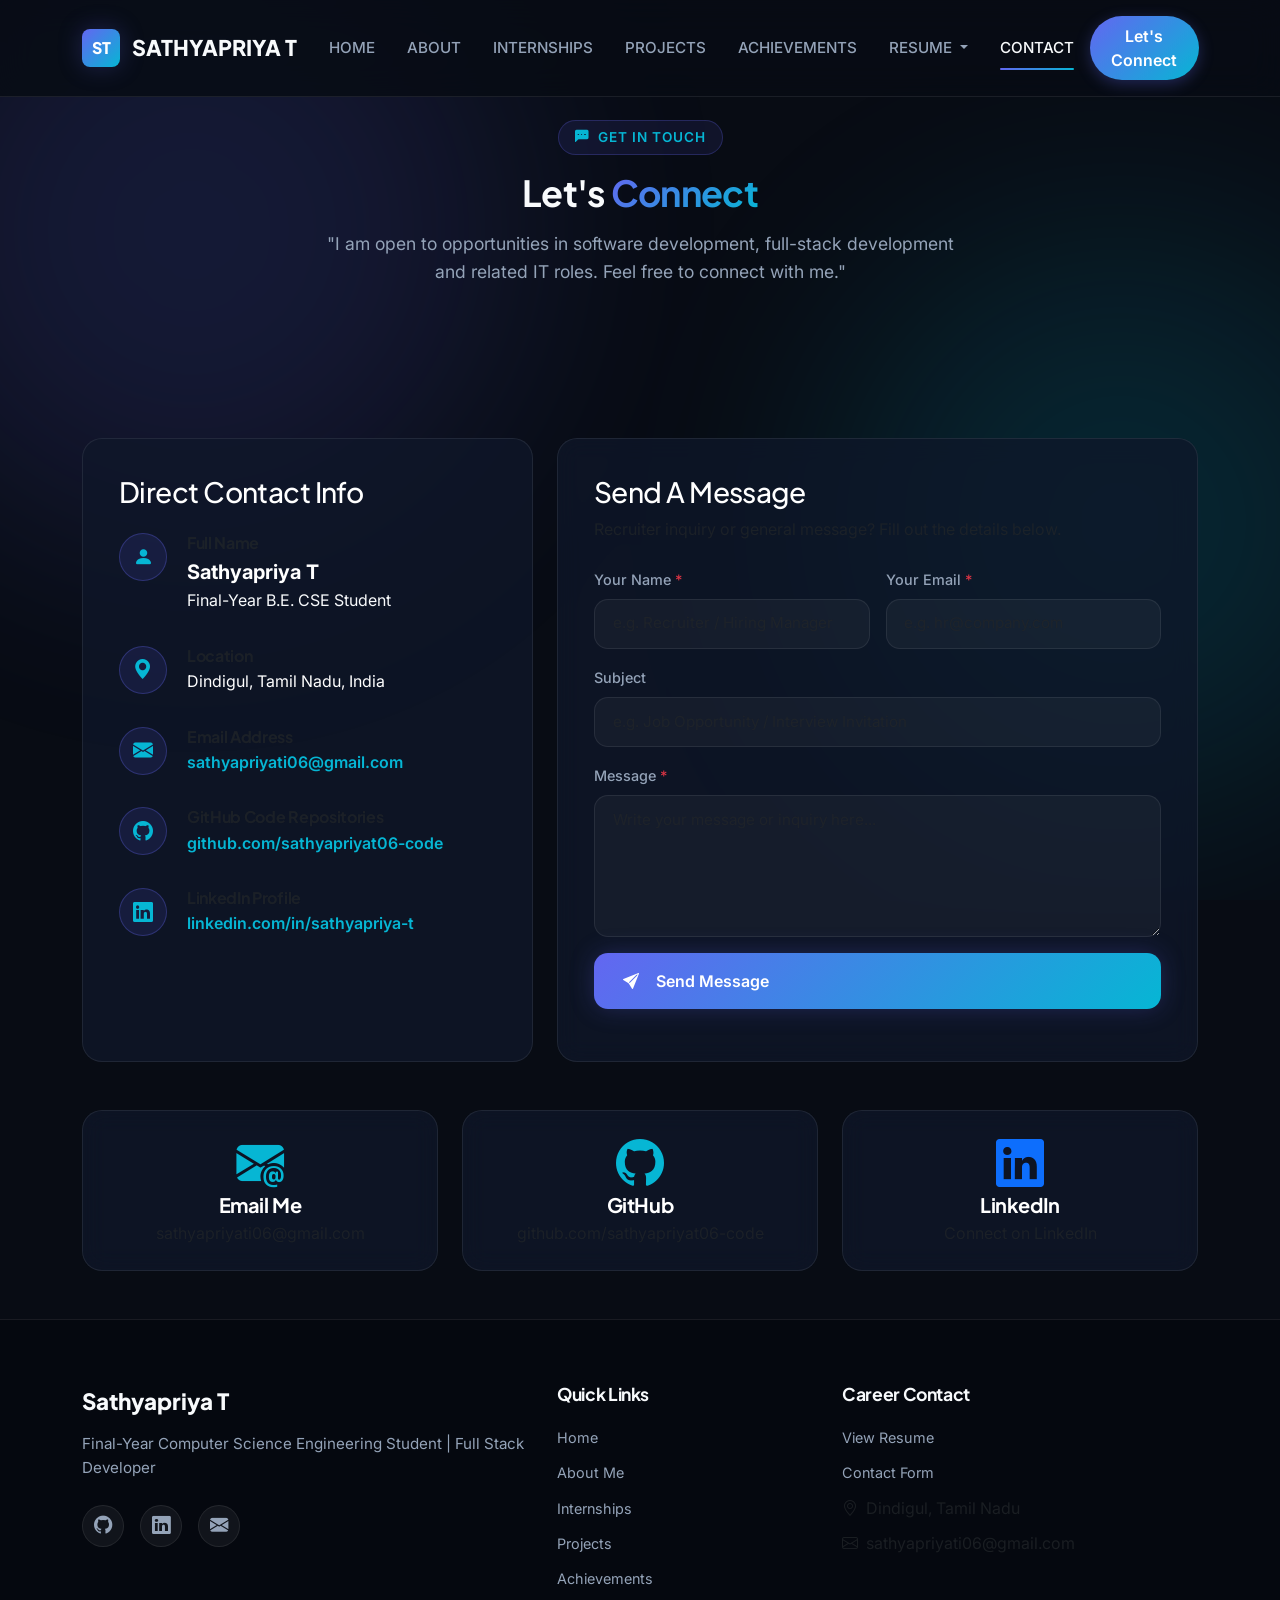
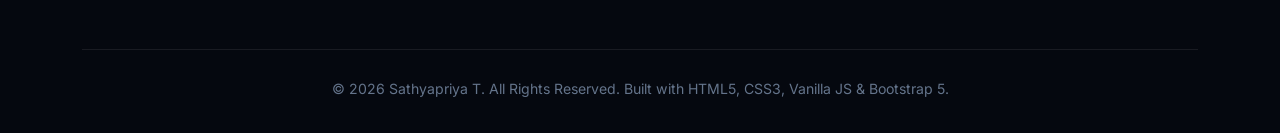
<file: contact.html>
<!DOCTYPE html>
<html lang="en">
<head>
  <meta charset="UTF-8">
  <meta name="viewport" content="width=device-width, initial-scale=1.0">
  <meta name="description" content="Contact Sathyapriya T - Full Stack Developer & Computer Science Student. Open for IT Job Applications, Full Stack Roles, & Internships.">
  <meta name="author" content="Sathyapriya T">
  <title>Contact Me | Sathyapriya T Portfolio</title>

  <link rel="preconnect" href="https://fonts.googleapis.com">
  <link rel="preconnect" href="https://fonts.gstatic.com" crossorigin>
  <link href="https://fonts.googleapis.com/css2?family=Inter:wght@300;400;500;600;700&family=Plus+Jakarta+Sans:wght@600;700;800&display=swap" rel="stylesheet">

  <link href="https://cdn.jsdelivr.net/npm/bootstrap@5.3.2/dist/css/bootstrap.min.css" rel="stylesheet">
  <link href="https://cdn.jsdelivr.net/npm/bootstrap-icons@1.11.1/font/bootstrap-icons.css" rel="stylesheet">
  <link rel="stylesheet" href="css/style.css">
</head>
<body>

  <!-- Ambient Glow Background -->
  <div class="bg-glow-wrapper">
    <div class="glow-orb glow-orb-1"></div>
    <div class="glow-orb glow-orb-2"></div>
  </div>

  <!-- ==========================================
       NAVIGATION BAR
       ========================================== -->
  <nav class="navbar navbar-expand-lg fixed-top navbar-custom" id="mainNavbar">
    <div class="container">
      <a class="navbar-brand" href="index.html">
        <span class="brand-badge">ST</span>
        <span>SATHYAPRIYA T</span>
      </a>

      <button class="navbar-toggler" type="button" data-bs-toggle="collapse" data-bs-target="#navbarContent" aria-controls="navbarContent" aria-expanded="false" aria-label="Toggle navigation">
        <span class="navbar-toggler-icon"></span>
      </button>

      <div class="collapse navbar-collapse" id="navbarContent">
        <ul class="navbar-nav mx-auto mb-2 mb-lg-0">
          <li class="nav-item"><a class="nav-link" href="index.html">HOME</a></li>
          <li class="nav-item"><a class="nav-link" href="about.html">ABOUT</a></li>
          <li class="nav-item"><a class="nav-link" href="internships.html">INTERNSHIPS</a></li>
          <li class="nav-item"><a class="nav-link" href="projects.html">PROJECTS</a></li>
          <li class="nav-item"><a class="nav-link" href="achievements.html">ACHIEVEMENTS</a></li>
          
          <li class="nav-item dropdown">
            <a class="nav-link dropdown-toggle" href="#" id="resumeDropdown" role="button" data-bs-toggle="dropdown" aria-expanded="false">
              RESUME
            </a>
            <ul class="dropdown-menu dropdown-menu-dark" aria-labelledby="resumeDropdown">
              <li><a class="dropdown-item" href="resume.html"><i class="bi bi-file-earmark-person me-2"></i>View Resume</a></li>
              <li><a class="dropdown-item" href="assets/resume/Sathyapriya_Resume.pdf" download><i class="bi bi-download me-2"></i>Download Resume</a></li>
            </ul>
          </li>

          <li class="nav-item"><a class="nav-link active" href="contact.html">CONTACT</a></li>
        </ul>

        <div class="d-flex align-items-center gap-2">
          <a href="contact.html" class="btn btn-connect">Let's Connect</a>
        </div>
      </div>
    </div>
  </nav>

  <!-- ==========================================
       PAGE HEADER
       ========================================== -->
  <section class="pt-5 mt-5 pb-4 text-center">
    <div class="container pt-4">
      <span class="section-tag"><i class="bi bi-chat-left-dots-fill"></i> Get In Touch</span>
      <h1 class="section-title">Let's <span>Connect</span></h1>
      <p class="section-subtitle mx-auto">
        "I am open to opportunities in software development, full-stack development and related IT roles. Feel free to connect with me."
      </p>
    </div>
  </section>

  <!-- ==========================================
       CONTACT CARDS & FORM
       ========================================== -->
  <section class="pb-5">
    <div class="container">
      <div class="row gy-4">
        
        <!-- Left Column: Contact Details Card -->
        <div class="col-lg-5 reveal">
          <div class="contact-info-card">
            <h3 class="h3 text-white mb-4">Direct Contact Info</h3>

            <div class="contact-item">
              <div class="contact-icon">
                <i class="bi bi-person-fill"></i>
              </div>
              <div>
                <h5 class="fs-6 text-muted uppercase tracking-wider mb-1">Full Name</h5>
                <p class="fs-5 text-white fw-bold mb-0">Sathyapriya T</p>
                <span class="text-cyan fs-7">Final-Year B.E. CSE Student</span>
              </div>
            </div>

            <div class="contact-item">
              <div class="contact-icon">
                <i class="bi bi-geo-alt-fill"></i>
              </div>
              <div>
                <h5 class="fs-6 text-muted uppercase tracking-wider mb-1">Location</h5>
                <p class="fs-6 text-white mb-0">Dindigul, Tamil Nadu, India</p>
              </div>
            </div>

            <div class="contact-item">
              <div class="contact-icon">
                <i class="bi bi-envelope-fill"></i>
              </div>
              <div>
                <h5 class="fs-6 text-muted uppercase tracking-wider mb-1">Email Address</h5>
                <a href="mailto:sathyapriyati06@gmail.com" class="fs-6 text-cyan fw-semibold mb-0">
                  sathyapriyati06@gmail.com
                </a>
              </div>
            </div>

            <div class="contact-item">
              <div class="contact-icon">
                <i class="bi bi-github"></i>
              </div>
              <div>
                <h5 class="fs-6 text-muted uppercase tracking-wider mb-1">GitHub Code Repositories</h5>
                <a href="https://github.com/sathyapriyat06-code" target="_blank" class="fs-6 text-cyan fw-semibold mb-0">
                  github.com/sathyapriyat06-code
                </a>
              </div>
            </div>

            <div class="contact-item">
              <div class="contact-icon">
                <i class="bi bi-linkedin"></i>
              </div>
              <div>
                <h5 class="fs-6 text-muted uppercase tracking-wider mb-1">LinkedIn Profile</h5>
                <a href="https://linkedin.com/in/sathyapriya-t-placeholder" target="_blank" class="fs-6 text-cyan fw-semibold mb-0">
                  linkedin.com/in/sathyapriya-t
                </a>
              </div>
            </div>

          </div>
        </div>

        <!-- Right Column: Interactive Form Card -->
        <div class="col-lg-7 reveal">
          <div class="contact-form-card">
            <h3 class="h3 text-white mb-2">Send A Message</h3>
            <p class="text-muted fs-6 mb-4">Recruiter inquiry or general message? Fill out the details below.</p>

            <form id="portfolioContactForm" novalidate>
              <div class="row g-3">
                
                <div class="col-md-6">
                  <label for="contactName" class="form-label-custom">Your Name <span class="text-danger">*</span></label>
                  <input type="text" class="form-control form-control-custom" id="contactName" placeholder="e.g. Recruiter / Hiring Manager" required>
                </div>

                <div class="col-md-6">
                  <label for="contactEmail" class="form-label-custom">Your Email <span class="text-danger">*</span></label>
                  <input type="email" class="form-control form-control-custom" id="contactEmail" placeholder="e.g. hr@company.com" required>
                </div>

                <div class="col-12">
                  <label for="contactSubject" class="form-label-custom">Subject</label>
                  <input type="text" class="form-control form-control-custom" id="contactSubject" placeholder="e.g. Job Opportunity / Interview Invitation">
                </div>

                <div class="col-12">
                  <label for="contactMessage" class="form-label-custom">Message <span class="text-danger">*</span></label>
                  <textarea class="form-control form-control-custom" id="contactMessage" rows="5" placeholder="Write your message or inquiry here..." required></textarea>
                </div>

                <div class="col-12">
                  <button type="submit" class="btn btn-primary-custom w-100 py-3">
                    <i class="bi bi-send-fill me-2"></i> Send Message
                  </button>
                </div>

                <div class="col-12">
                  <div id="contactFeedback" class="d-none"></div>
                </div>

              </div>
            </form>

          </div>
        </div>

      </div>

      <!-- Quick Social Cards Row -->
      <div class="row g-4 mt-4">
        
        <div class="col-md-4 reveal">
          <a href="mailto:sathyapriyati06@gmail.com" class="text-decoration-none">
            <div class="glass-card text-center p-4">
              <i class="bi bi-envelope-at-fill display-5 text-indigo mb-2"></i>
              <h5 class="text-white fw-bold mb-1">Email Me</h5>
              <p class="text-muted fs-7 mb-0">sathyapriyati06@gmail.com</p>
            </div>
          </a>
        </div>

        <div class="col-md-4 reveal">
          <a href="https://github.com/sathyapriyat06-code" target="_blank" class="text-decoration-none">
            <div class="glass-card text-center p-4">
              <i class="bi bi-github display-5 text-cyan mb-2"></i>
              <h5 class="text-white fw-bold mb-1">GitHub</h5>
              <p class="text-muted fs-7 mb-0">github.com/sathyapriyat06-code</p>
            </div>
          </a>
        </div>

        <div class="col-md-4 reveal">
          <a href="https://linkedin.com/in/sathyapriya-t-placeholder" target="_blank" class="text-decoration-none">
            <div class="glass-card text-center p-4">
              <i class="bi bi-linkedin display-5 text-primary mb-2"></i>
              <h5 class="text-white fw-bold mb-1">LinkedIn</h5>
              <p class="text-muted fs-7 mb-0">Connect on LinkedIn</p>
            </div>
          </a>
        </div>

      </div>

    </div>
  </section>

  <!-- ==========================================
       FOOTER
       ========================================== -->
  <footer class="footer-custom">
    <div class="container">
      <div class="row gy-4">
        
        <div class="col-lg-5">
          <div class="footer-brand">Sathyapriya T</div>
          <p class="footer-subtitle">
            Final-Year Computer Science Engineering Student | Full Stack Developer
          </p>
          <div class="d-flex gap-3">
            <a href="https://github.com/sathyapriyat06-code" target="_blank" class="hero-social-link" title="GitHub">
              <i class="bi bi-github"></i>
            </a>
            <a href="https://linkedin.com/in/sathyapriya-t-placeholder" target="_blank" class="hero-social-link" title="LinkedIn">
              <i class="bi bi-linkedin"></i>
            </a>
            <a href="mailto:sathyapriyati06@gmail.com" class="hero-social-link" title="Email">
              <i class="bi bi-envelope-fill"></i>
            </a>
          </div>
        </div>

        <div class="col-lg-3 col-6">
          <h5 class="footer-links-heading">Quick Links</h5>
          <ul class="footer-links">
            <li><a href="index.html">Home</a></li>
            <li><a href="about.html">About Me</a></li>
            <li><a href="internships.html">Internships</a></li>
            <li><a href="projects.html">Projects</a></li>
            <li><a href="achievements.html">Achievements</a></li>
          </ul>
        </div>

        <div class="col-lg-4 col-6">
          <h5 class="footer-links-heading">Career Contact</h5>
          <ul class="footer-links">
            <li><a href="resume.html">View Resume</a></li>
            <li><a href="contact.html">Contact Form</a></li>
            <li><span class="text-muted fs-7"><i class="bi bi-geo-alt text-cyan me-1"></i> Dindigul, Tamil Nadu</span></li>
            <li><span class="text-muted fs-7"><i class="bi bi-envelope text-cyan me-1"></i> sathyapriyati06@gmail.com</span></li>
          </ul>
        </div>

      </div>

      <div class="copyright-border text-center">
        <p class="mb-0">© 2026 Sathyapriya T. All Rights Reserved. Built with HTML5, CSS3, Vanilla JS & Bootstrap 5.</p>
      </div>
    </div>
  </footer>

  <button id="btnBackToTop" class="btn-back-to-top" aria-label="Back to top">
    <i class="bi bi-arrow-up-short fs-3"></i>
  </button>

  <script src="https://cdn.jsdelivr.net/npm/bootstrap@5.3.2/dist/js/bootstrap.bundle.min.js"></script>
  <script src="js/script.js"></script>
</body>
</html>
</file>
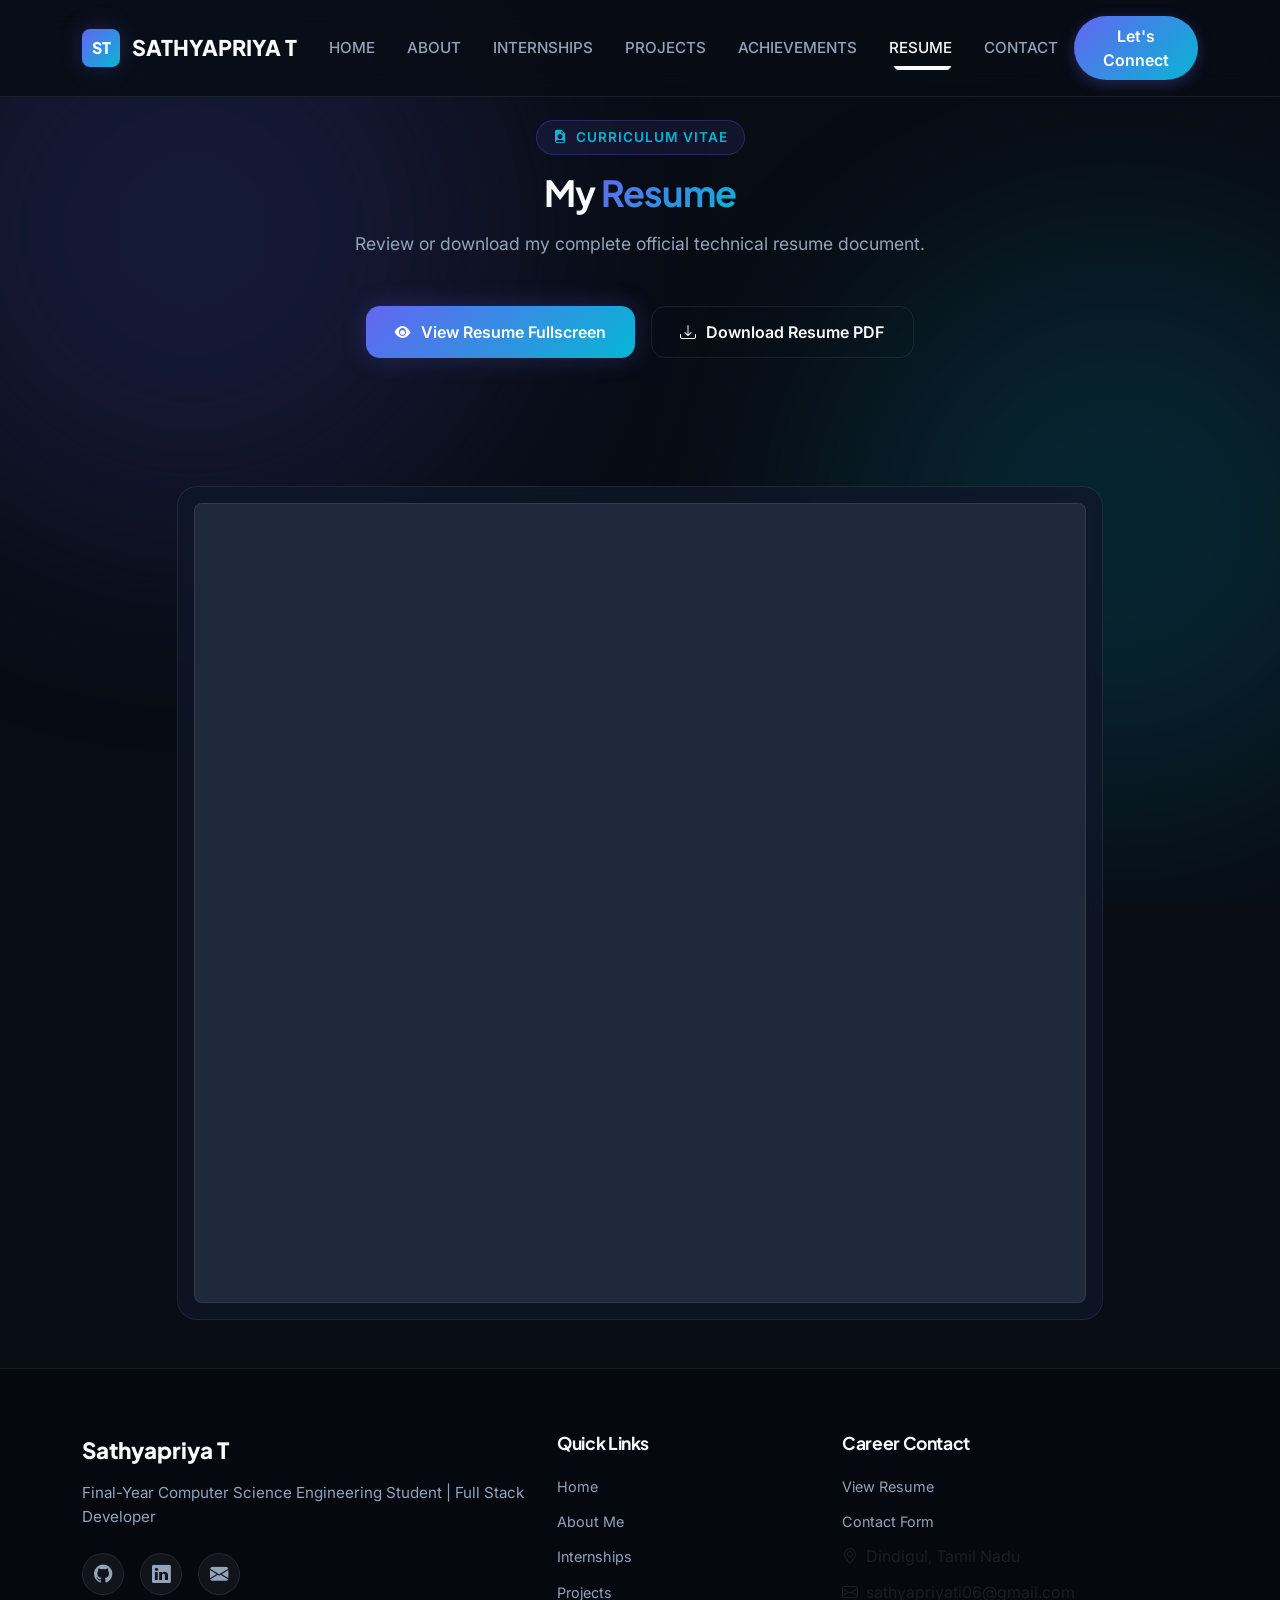
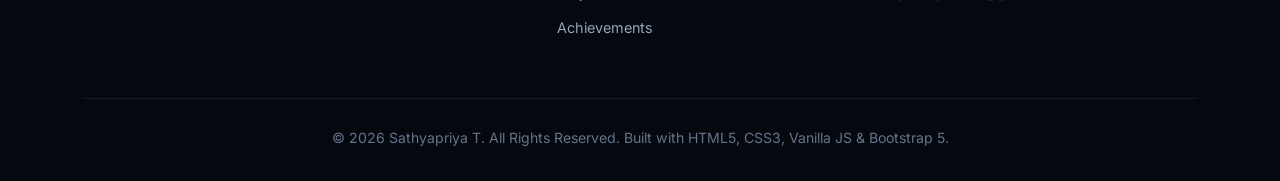
<file: resume.html>
<!DOCTYPE html>
<html lang="en">
<head>
  <meta charset="UTF-8">
  <meta name="viewport" content="width=device-width, initial-scale=1.0">
  <meta name="description" content="Resume of Sathyapriya T - Final-Year B.E. Computer Science and Engineering Student & Full Stack Developer. View or download resume PDF.">
  <meta name="author" content="Sathyapriya T">
  <title>Resume | Sathyapriya T Portfolio</title>

  <link rel="preconnect" href="https://fonts.googleapis.com">
  <link rel="preconnect" href="https://fonts.gstatic.com" crossorigin>
  <link href="https://fonts.googleapis.com/css2?family=Inter:wght@300;400;500;600;700&family=Plus+Jakarta+Sans:wght@600;700;800&display=swap" rel="stylesheet">

  <link href="https://cdn.jsdelivr.net/npm/bootstrap@5.3.2/dist/css/bootstrap.min.css" rel="stylesheet">
  <link href="https://cdn.jsdelivr.net/npm/bootstrap-icons@1.11.1/font/bootstrap-icons.css" rel="stylesheet">
  <link rel="stylesheet" href="css/style.css">
</head>
<body>

  <!-- Ambient Glow Background -->
  <div class="bg-glow-wrapper">
    <div class="glow-orb glow-orb-1"></div>
    <div class="glow-orb glow-orb-2"></div>
  </div>

  <!-- ==========================================
       NAVIGATION BAR
       ========================================== -->
  <nav class="navbar navbar-expand-lg fixed-top navbar-custom" id="mainNavbar">
    <div class="container">
      <a class="navbar-brand" href="index.html">
        <span class="brand-badge">ST</span>
        <span>SATHYAPRIYA T</span>
      </a>

      <button class="navbar-toggler" type="button" data-bs-toggle="collapse" data-bs-target="#navbarContent" aria-controls="navbarContent" aria-expanded="false" aria-label="Toggle navigation">
        <span class="navbar-toggler-icon"></span>
      </button>

      <div class="collapse navbar-collapse" id="navbarContent">
        <ul class="navbar-nav mx-auto mb-2 mb-lg-0">
          <li class="nav-item"><a class="nav-link" href="index.html">HOME</a></li>
          <li class="nav-item"><a class="nav-link" href="about.html">ABOUT</a></li>
          <li class="nav-item"><a class="nav-link" href="internships.html">INTERNSHIPS</a></li>
          <li class="nav-item"><a class="nav-link" href="projects.html">PROJECTS</a></li>
          <li class="nav-item"><a class="nav-link" href="achievements.html">ACHIEVEMENTS</a></li>
          
          <li class="nav-item dropdown">
            <a class="nav-link dropdown-toggle active" href="#" id="resumeDropdown" role="button" data-bs-toggle="dropdown" aria-expanded="false">
              RESUME
            </a>
            <ul class="dropdown-menu dropdown-menu-dark" aria-labelledby="resumeDropdown">
              <li><a class="dropdown-item active" href="resume.html"><i class="bi bi-file-earmark-person me-2"></i>View Resume</a></li>
              <li><a class="dropdown-item" href="assets/resume/Sathyapriya_Resume.pdf" download><i class="bi bi-download me-2"></i>Download Resume</a></li>
            </ul>
          </li>

          <li class="nav-item"><a class="nav-link" href="contact.html">CONTACT</a></li>
        </ul>

        <div class="d-flex align-items-center gap-2">
          <a href="contact.html" class="btn btn-connect">Let's Connect</a>
        </div>
      </div>
    </div>
  </nav>

  <!-- ==========================================
       PAGE HEADER
       ========================================== -->
  <section class="pt-5 mt-5 pb-4 text-center">
    <div class="container pt-4">
      <span class="section-tag"><i class="bi bi-file-earmark-person-fill"></i> Curriculum Vitae</span>
      <h1 class="section-title">My <span>Resume</span></h1>
      <p class="section-subtitle mx-auto">Review or download my complete official technical resume document.</p>
      
      <div class="d-flex justify-content-center gap-3 mb-4">
        <a href="assets/resume/Sathyapriya_Resume.pdf" target="_blank" class="btn btn-primary-custom">
          <i class="bi bi-eye-fill"></i> View Resume Fullscreen
        </a>
        <a href="assets/resume/Sathyapriya_Resume.pdf" download class="btn btn-outline-custom">
          <i class="bi bi-download"></i> Download Resume PDF
        </a>
      </div>
    </div>
  </section>

  <!-- ==========================================
       RESPONSIVE PDF VIEWER CONTAINER
       ========================================== -->
  <section class="pb-5">
    <div class="container">
      <div class="row justify-content-center">
        <div class="col-lg-10 reveal">
          <div class="glass-card p-3">
            
            <div class="viewer-iframe-container rounded-3 border border-secondary border-opacity-25" style="min-height: 800px;">
              <iframe src="assets/resume/Sathyapriya_Resume.pdf" title="Sathyapriya T Official Resume" class="w-100 h-100 border-0" style="min-height: 800px;">
                <div class="p-5 text-center text-white">
                  <i class="bi bi-file-pdf display-1 text-indigo mb-3"></i>
                  <h4 class="h4">PDF Preview Not Supported In Browser</h4>
                  <p class="text-muted">Your browser does not directly support embedded PDF preview.</p>
                  <a href="assets/resume/Sathyapriya_Resume.pdf" download class="btn btn-primary-custom">
                    <i class="bi bi-download"></i> Download Sathyapriya_Resume.pdf
                  </a>
                </div>
              </iframe>
            </div>

          </div>
        </div>
      </div>
    </div>
  </section>

  <!-- ==========================================
       FOOTER
       ========================================== -->
  <footer class="footer-custom">
    <div class="container">
      <div class="row gy-4">
        
        <div class="col-lg-5">
          <div class="footer-brand">Sathyapriya T</div>
          <p class="footer-subtitle">
            Final-Year Computer Science Engineering Student | Full Stack Developer
          </p>
          <div class="d-flex gap-3">
            <a href="https://github.com/sathyapriyat06-code" target="_blank" class="hero-social-link" title="GitHub">
              <i class="bi bi-github"></i>
            </a>
            <a href="https://linkedin.com/in/sathyapriya-t-placeholder" target="_blank" class="hero-social-link" title="LinkedIn">
              <i class="bi bi-linkedin"></i>
            </a>
            <a href="mailto:sathyapriyati06@gmail.com" class="hero-social-link" title="Email">
              <i class="bi bi-envelope-fill"></i>
            </a>
          </div>
        </div>

        <div class="col-lg-3 col-6">
          <h5 class="footer-links-heading">Quick Links</h5>
          <ul class="footer-links">
            <li><a href="index.html">Home</a></li>
            <li><a href="about.html">About Me</a></li>
            <li><a href="internships.html">Internships</a></li>
            <li><a href="projects.html">Projects</a></li>
            <li><a href="achievements.html">Achievements</a></li>
          </ul>
        </div>

        <div class="col-lg-4 col-6">
          <h5 class="footer-links-heading">Career Contact</h5>
          <ul class="footer-links">
            <li><a href="resume.html">View Resume</a></li>
            <li><a href="contact.html">Contact Form</a></li>
            <li><span class="text-muted fs-7"><i class="bi bi-geo-alt text-cyan me-1"></i> Dindigul, Tamil Nadu</span></li>
            <li><span class="text-muted fs-7"><i class="bi bi-envelope text-cyan me-1"></i> sathyapriyati06@gmail.com</span></li>
          </ul>
        </div>

      </div>

      <div class="copyright-border text-center">
        <p class="mb-0">© 2026 Sathyapriya T. All Rights Reserved. Built with HTML5, CSS3, Vanilla JS & Bootstrap 5.</p>
      </div>
    </div>
  </footer>

  <button id="btnBackToTop" class="btn-back-to-top" aria-label="Back to top">
    <i class="bi bi-arrow-up-short fs-3"></i>
  </button>

  <script src="https://cdn.jsdelivr.net/npm/bootstrap@5.3.2/dist/js/bootstrap.bundle.min.js"></script>
  <script src="js/script.js"></script>
</body>
</html>
</file>
<file: css/style.css>
/* ==========================================================================
   PORTFOLIO DESIGN SYSTEM & CUSTOM STYLES
   Developer: SATHYAPRIYA T
   Role: Full Stack Developer | Computer Science Engineer
   ========================================================================== */

/* --------------------------------------------------------------------------
   1. ROOT VARIABLES & THEME TOKENS
   -------------------------------------------------------------------------- */
:root {
  --bg-dark: #080c14;
  --bg-card: rgba(15, 23, 42, 0.75);
  --bg-card-hover: rgba(26, 38, 66, 0.85);
  --bg-glass: rgba(15, 23, 42, 0.65);
  --bg-nav: rgba(8, 12, 20, 0.85);

  --accent-primary: #6366f1; /* Indigo */
  --accent-secondary: #06b6d4; /* Cyan */
  --accent-tertiary: #10b981; /* Emerald */
  --accent-amber: #f59e0b; /* Warning/Planned */
  
  --gradient-primary: linear-gradient(135deg, #6366f1 0%, #06b6d4 100%);
  --gradient-card: linear-gradient(135deg, rgba(99, 102, 241, 0.08) 0%, rgba(6, 182, 212, 0.03) 100%);
  --gradient-glow: radial-gradient(circle at 50% 0%, rgba(99, 102, 241, 0.15), transparent 70%);

  --text-main: #f8fafc;
  --text-muted: #94a3b8;
  --text-dim: #64748b;
  
  --border-light: rgba(255, 255, 255, 0.08);
  --border-glow: rgba(99, 102, 241, 0.3);

  --font-family: 'Inter', -apple-system, BlinkMacSystemFont, "Segoe UI", Roboto, sans-serif;
  --font-heading: 'Plus Jakarta Sans', sans-serif;

  --radius-sm: 8px;
  --radius-md: 14px;
  --radius-lg: 20px;
  --radius-pill: 50px;

  --shadow-sm: 0 4px 6px -1px rgba(0, 0, 0, 0.3);
  --shadow-md: 0 10px 25px -5px rgba(0, 0, 0, 0.4);
  --shadow-glow: 0 0 25px rgba(99, 102, 241, 0.25);
  
  --transition-fast: all 0.2s ease;
  --transition-normal: all 0.3s cubic-bezier(0.4, 0, 0.2, 1);
}

/* --------------------------------------------------------------------------
   2. GLOBAL RESETS & GENERAL LAYOUT
   -------------------------------------------------------------------------- */
* {
  box-sizing: border-box;
  margin: 0;
  padding: 0;
}

html {
  scroll-behavior: smooth;
  font-size: 16px;
}

body {
  background-color: var(--bg-dark);
  color: var(--text-main);
  font-family: var(--font-family);
  line-height: 1.6;
  overflow-x: hidden;
  position: relative;
}

/* Custom Scrollbar */
::-webkit-scrollbar {
  width: 10px;
}
::-webkit-scrollbar-track {
  background: var(--bg-dark);
}
::-webkit-scrollbar-thumb {
  background: #1e293b;
  border-radius: 5px;
  border: 2px solid var(--bg-dark);
}
::-webkit-scrollbar-thumb:hover {
  background: var(--accent-primary);
}

/* Base Headings */
h1, h2, h3, h4, h5, h6 {
  font-family: var(--font-heading);
  font-weight: 700;
  color: var(--text-main);
  letter-spacing: -0.02em;
}

a {
  color: var(--accent-secondary);
  text-decoration: none;
  transition: var(--transition-fast);
}
a:hover {
  color: var(--accent-primary);
}

/* Global Background Mesh Glow */
.bg-glow-wrapper {
  position: fixed;
  top: 0;
  left: 0;
  width: 100vw;
  height: 100vh;
  pointer-events: none;
  z-index: -1;
  overflow: hidden;
}
.glow-orb {
  position: absolute;
  border-radius: 50%;
  filter: blur(120px);
  opacity: 0.15;
}
.glow-orb-1 {
  top: -10%;
  left: -10%;
  width: 50vw;
  height: 50vw;
  background: var(--accent-primary);
}
.glow-orb-2 {
  bottom: 10%;
  right: -10%;
  width: 45vw;
  height: 45vw;
  background: var(--accent-secondary);
}

/* Section Common Layout */
section {
  padding: 5rem 0;
  position: relative;
}
.section-tag {
  display: inline-flex;
  align-items: center;
  gap: 0.5rem;
  padding: 0.35rem 1rem;
  border-radius: var(--radius-pill);
  background: rgba(99, 102, 241, 0.1);
  border: 1px solid rgba(99, 102, 241, 0.25);
  color: var(--accent-secondary);
  font-size: 0.85rem;
  font-weight: 600;
  text-transform: uppercase;
  letter-spacing: 1px;
  margin-bottom: 1rem;
}
.section-title {
  font-size: 2.25rem;
  margin-bottom: 1rem;
}
.section-title span {
  background: var(--gradient-primary);
  -webkit-background-clip: text;
  -webkit-text-fill-color: transparent;
}
.section-subtitle {
  color: var(--text-muted);
  font-size: 1.1rem;
  max-width: 650px;
  margin-bottom: 3rem;
}

/* --------------------------------------------------------------------------
   3. NAVIGATION BAR
   -------------------------------------------------------------------------- */
.navbar-custom {
  background: var(--bg-nav);
  backdrop-filter: blur(16px);
  -webkit-backdrop-filter: blur(16px);
  border-bottom: 1px solid var(--border-light);
  padding: 1rem 0;
  transition: var(--transition-normal);
  z-index: 1030;
}
.navbar-custom.scrolled {
  padding: 0.75rem 0;
  box-shadow: var(--shadow-md);
  border-bottom: 1px solid var(--border-glow);
}
.navbar-brand {
  font-family: var(--font-heading);
  font-weight: 800;
  font-size: 1.35rem;
  color: var(--text-main) !important;
  display: flex;
  align-items: center;
  gap: 0.75rem;
}
.brand-badge {
  width: 38px;
  height: 38px;
  border-radius: var(--radius-sm);
  background: var(--gradient-primary);
  color: #fff;
  display: flex;
  align-items: center;
  justify-content: center;
  font-size: 1rem;
  font-weight: 800;
  box-shadow: var(--shadow-glow);
}
.nav-link {
  color: var(--text-muted) !important;
  font-weight: 500;
  font-size: 0.95rem;
  padding: 0.5rem 1rem !important;
  transition: var(--transition-fast);
  position: relative;
}
.nav-link:hover, .nav-link.active {
  color: var(--text-main) !important;
}
.nav-link.active::after {
  content: '';
  position: absolute;
  bottom: -2px;
  left: 1rem;
  right: 1rem;
  height: 2px;
  background: var(--gradient-primary);
  border-radius: 2px;
}
.dropdown-menu-dark {
  background-color: #0f172a;
  border: 1px solid var(--border-glow);
  box-shadow: var(--shadow-md);
  border-radius: var(--radius-md);
  padding: 0.5rem;
  margin-top: 0.5rem;
}
.dropdown-item {
  color: var(--text-muted);
  border-radius: var(--radius-sm);
  padding: 0.6rem 1rem;
  font-weight: 500;
  font-size: 0.9rem;
  display: flex;
  align-items: center;
  gap: 0.5rem;
}
.dropdown-item:hover {
  background: rgba(99, 102, 241, 0.15);
  color: var(--text-main);
}
.btn-connect {
  background: var(--gradient-primary);
  color: #fff !important;
  font-weight: 600;
  border-radius: var(--radius-pill);
  padding: 0.5rem 1.35rem;
  border: none;
  box-shadow: 0 4px 15px rgba(99, 102, 241, 0.3);
  transition: var(--transition-normal);
}
.btn-connect:hover {
  transform: translateY(-2px);
  box-shadow: 0 6px 20px rgba(99, 102, 241, 0.45);
  color: #fff !important;
}

/* Navbar Toggler Icon Custom Styling */
.navbar-toggler {
  border: 1px solid var(--border-light);
  padding: 0.4rem 0.6rem;
}
.navbar-toggler:focus {
  box-shadow: 0 0 0 2px var(--accent-primary);
}
.navbar-toggler-icon {
  background-image: url("data:image/svg+xml,%3csvg xmlns='http://www.w3.org/2000/svg' viewBox='0 0 30 30'%3e%3cpath stroke='rgba%28248, 250, 252, 0.85%29' stroke-linecap='round' stroke-miterlimit='10' stroke-width='2' d='M4 7h22M4 15h22M4 23h22'/%3e%3c/svg%3e");
}

/* --------------------------------------------------------------------------
   4. HERO SECTION (HOME PAGE)
   -------------------------------------------------------------------------- */
.hero-section {
  min-height: calc(100vh - 80px);
  display: flex;
  align-items: center;
  padding: 4rem 0 6rem 0;
  position: relative;
}
.hero-badge {
  display: inline-flex;
  align-items: center;
  gap: 0.5rem;
  padding: 0.4rem 1.1rem;
  background: rgba(16, 185, 129, 0.1);
  border: 1px solid rgba(16, 185, 129, 0.3);
  border-radius: var(--radius-pill);
  color: var(--accent-tertiary);
  font-size: 0.85rem;
  font-weight: 600;
  margin-bottom: 1.5rem;
}
.hero-badge .status-dot {
  width: 8px;
  height: 8px;
  background-color: var(--accent-tertiary);
  border-radius: 50%;
  box-shadow: 0 0 8px var(--accent-tertiary);
  animation: pulse 2s infinite;
}
@keyframes pulse {
  0% { opacity: 1; transform: scale(1); }
  50% { opacity: 0.5; transform: scale(1.2); }
  100% { opacity: 1; transform: scale(1); }
}
.hero-name {
  font-size: 3.5rem;
  font-weight: 800;
  line-height: 1.15;
  margin-bottom: 0.5rem;
  letter-spacing: -0.03em;
}
.hero-headline {
  font-size: 1.65rem;
  font-weight: 600;
  background: var(--gradient-primary);
  -webkit-background-clip: text;
  -webkit-text-fill-color: transparent;
  margin-bottom: 1.25rem;
}
.hero-intro {
  color: var(--text-muted);
  font-size: 1.1rem;
  line-height: 1.7;
  margin-bottom: 2rem;
  max-width: 620px;
}
.skills-badge-group {
  display: flex;
  flex-wrap: wrap;
  gap: 0.5rem;
  margin-bottom: 2.25rem;
}
.skill-chip {
  background: rgba(255, 255, 255, 0.05);
  border: 1px solid var(--border-light);
  color: var(--text-main);
  padding: 0.35rem 0.85rem;
  border-radius: var(--radius-pill);
  font-size: 0.85rem;
  font-weight: 500;
  display: flex;
  align-items: center;
  gap: 0.4rem;
  transition: var(--transition-fast);
}
.skill-chip:hover {
  background: rgba(99, 102, 241, 0.15);
  border-color: var(--accent-primary);
  transform: translateY(-2px);
}

.hero-cta {
  display: flex;
  flex-wrap: wrap;
  align-items: center;
  gap: 1rem;
  margin-bottom: 2.5rem;
}
.btn-primary-custom {
  background: var(--gradient-primary);
  color: #fff;
  font-weight: 600;
  padding: 0.8rem 1.8rem;
  border-radius: var(--radius-md);
  border: none;
  box-shadow: var(--shadow-glow);
  transition: var(--transition-normal);
  display: inline-flex;
  align-items: center;
  gap: 0.6rem;
}
.btn-primary-custom:hover {
  transform: translateY(-3px);
  box-shadow: 0 10px 30px rgba(99, 102, 241, 0.4);
  color: #fff;
}
.btn-outline-custom {
  background: transparent;
  color: var(--text-main);
  font-weight: 600;
  padding: 0.8rem 1.8rem;
  border-radius: var(--radius-md);
  border: 1px solid var(--border-light);
  transition: var(--transition-normal);
  display: inline-flex;
  align-items: center;
  gap: 0.6rem;
}
.btn-outline-custom:hover {
  background: rgba(255, 255, 255, 0.05);
  border-color: var(--accent-secondary);
  color: var(--accent-secondary);
  transform: translateY(-3px);
}

.hero-socials {
  display: flex;
  align-items: center;
  gap: 1.25rem;
}
.hero-social-link {
  width: 42px;
  height: 42px;
  border-radius: 50%;
  background: rgba(255, 255, 255, 0.05);
  border: 1px solid var(--border-light);
  color: var(--text-muted);
  display: flex;
  align-items: center;
  justify-content: center;
  font-size: 1.15rem;
  transition: var(--transition-fast);
}
.hero-social-link:hover {
  background: var(--accent-primary);
  color: #fff;
  border-color: var(--accent-primary);
  transform: translateY(-3px);
  box-shadow: 0 4px 15px rgba(99, 102, 241, 0.4);
}

/* Hero Visual SVG Card */
.hero-visual-card {
  background: var(--bg-card);
  border: 1px solid var(--border-light);
  border-radius: var(--radius-lg);
  padding: 1.75rem;
  backdrop-filter: blur(12px);
  box-shadow: var(--shadow-md);
  position: relative;
}
.hero-visual-header {
  display: flex;
  align-items: center;
  justify-content: space-between;
  border-bottom: 1px solid var(--border-light);
  padding-bottom: 1rem;
  margin-bottom: 1.5rem;
}
.window-dots {
  display: flex;
  gap: 6px;
}
.dot {
  width: 11px;
  height: 11px;
  border-radius: 50%;
}
.dot-red { background: #ef4444; }
.dot-yellow { background: #f59e0b; }
.dot-green { background: #10b981; }

.scroll-indicator {
  position: absolute;
  bottom: 1.5rem;
  left: 50%;
  transform: translateX(-50%);
  display: flex;
  flex-direction: column;
  align-items: center;
  gap: 0.4rem;
  color: var(--text-dim);
  font-size: 0.85rem;
  font-weight: 500;
  text-transform: uppercase;
  letter-spacing: 1px;
  animation: bounce 2s infinite;
}
@keyframes bounce {
  0%, 20%, 50%, 80%, 100% { transform: translate(-50%, 0); }
  40% { transform: translate(-50%, -8px); }
  60% { transform: translate(-50%, -4px); }
}

/* --------------------------------------------------------------------------
   5. GENERAL CARD STYLES & GLASSMORPHISM
   -------------------------------------------------------------------------- */
.glass-card {
  background: var(--bg-card);
  border: 1px solid var(--border-light);
  border-radius: var(--radius-lg);
  padding: 2rem;
  backdrop-filter: blur(12px);
  transition: var(--transition-normal);
  height: 100%;
  position: relative;
  overflow: hidden;
}
.glass-card::before {
  content: '';
  position: absolute;
  top: 0;
  left: 0;
  width: 100%;
  height: 3px;
  background: var(--gradient-primary);
  opacity: 0;
  transition: var(--transition-normal);
}
.glass-card:hover {
  transform: translateY(-6px);
  border-color: var(--border-glow);
  box-shadow: var(--shadow-md);
  background: var(--bg-card-hover);
}
.glass-card:hover::before {
  opacity: 1;
}

/* --------------------------------------------------------------------------
   6. TIMELINE DESIGN (EDUCATION & INTERNSHIPS)
   -------------------------------------------------------------------------- */
.timeline-container {
  position: relative;
  padding-left: 2.5rem;
  margin-top: 1.5rem;
}
.timeline-container::before {
  content: '';
  position: absolute;
  left: 0.85rem;
  top: 0;
  bottom: 0;
  width: 2px;
  background: linear-gradient(to bottom, var(--accent-primary), var(--accent-secondary), transparent);
}
.timeline-item {
  position: relative;
  margin-bottom: 2.5rem;
}
.timeline-item:last-child {
  margin-bottom: 0;
}
.timeline-dot {
  position: absolute;
  left: -2.5rem;
  top: 0.25rem;
  width: 22px;
  height: 22px;
  border-radius: 50%;
  background: var(--bg-dark);
  border: 3px solid var(--accent-primary);
  box-shadow: 0 0 10px var(--accent-primary);
  transition: var(--transition-fast);
}
.timeline-item:hover .timeline-dot {
  background: var(--accent-primary);
  transform: scale(1.2);
}
.timeline-card {
  background: var(--bg-card);
  border: 1px solid var(--border-light);
  border-radius: var(--radius-md);
  padding: 1.75rem;
  transition: var(--transition-normal);
}
.timeline-card:hover {
  border-color: var(--border-glow);
  transform: translateX(4px);
  box-shadow: var(--shadow-md);
}
.timeline-date {
  display: inline-block;
  padding: 0.25rem 0.75rem;
  background: rgba(99, 102, 241, 0.12);
  border: 1px solid rgba(99, 102, 241, 0.25);
  border-radius: var(--radius-pill);
  color: var(--accent-secondary);
  font-size: 0.85rem;
  font-weight: 600;
  margin-bottom: 0.75rem;
}

/* --------------------------------------------------------------------------
   7. PROJECT CARDS & FILTER BUTTONS
   -------------------------------------------------------------------------- */
.filter-btn-group {
  display: flex;
  flex-wrap: wrap;
  gap: 0.75rem;
  margin-bottom: 3rem;
  justify-content: center;
}
.btn-filter {
  background: rgba(255, 255, 255, 0.05);
  border: 1px solid var(--border-light);
  color: var(--text-muted);
  padding: 0.5rem 1.25rem;
  border-radius: var(--radius-pill);
  font-size: 0.9rem;
  font-weight: 600;
  transition: var(--transition-fast);
}
.btn-filter:hover, .btn-filter.active {
  background: var(--gradient-primary);
  color: #fff;
  border-color: transparent;
  box-shadow: 0 4px 15px rgba(99, 102, 241, 0.35);
}

.project-card {
  background: var(--bg-card);
  border: 1px solid var(--border-light);
  border-radius: var(--radius-lg);
  overflow: hidden;
  height: 100%;
  display: flex;
  flex-direction: column;
  transition: var(--transition-normal);
}
.project-card:hover {
  transform: translateY(-8px);
  border-color: var(--border-glow);
  box-shadow: var(--shadow-md);
}
.project-img-wrapper {
  position: relative;
  height: 220px;
  overflow: hidden;
  background: #0f172a;
}
.project-img-wrapper img, .project-img-wrapper svg {
  width: 100%;
  height: 100%;
  object-fit: cover;
  transition: var(--transition-normal);
}
.project-card:hover .project-img-wrapper img {
  transform: scale(1.05);
}
.project-category-tag {
  position: absolute;
  top: 1rem;
  right: 1rem;
  background: rgba(8, 12, 20, 0.85);
  backdrop-filter: blur(8px);
  border: 1px solid var(--border-light);
  color: var(--accent-secondary);
  font-size: 0.75rem;
  font-weight: 700;
  padding: 0.3rem 0.8rem;
  border-radius: var(--radius-pill);
  text-transform: uppercase;
  letter-spacing: 0.5px;
}
.project-body {
  padding: 1.75rem;
  display: flex;
  flex-direction: column;
  flex-grow: 1;
}
.project-title {
  font-size: 1.35rem;
  margin-bottom: 0.75rem;
}
.project-desc {
  color: var(--text-muted);
  font-size: 0.95rem;
  line-height: 1.6;
  margin-bottom: 1.25rem;
  flex-grow: 1;
}
.project-tech {
  display: flex;
  flex-wrap: wrap;
  gap: 0.4rem;
  margin-bottom: 1.25rem;
}
.tech-tag {
  background: rgba(99, 102, 241, 0.1);
  color: #a5b4fc;
  font-size: 0.78rem;
  font-weight: 600;
  padding: 0.25rem 0.65rem;
  border-radius: 4px;
  border: 1px solid rgba(99, 102, 241, 0.2);
}
.feature-list {
  list-style: none;
  padding: 0;
  margin-bottom: 1.5rem;
}
.feature-list li {
  font-size: 0.88rem;
  color: var(--text-muted);
  margin-bottom: 0.4rem;
  display: flex;
  align-items: flex-start;
  gap: 0.5rem;
}
.feature-list li i {
  color: var(--accent-tertiary);
  margin-top: 0.2rem;
}

/* Status Badges */
.badge-status-progress {
  background: rgba(245, 158, 11, 0.15);
  color: #fbbf24;
  border: 1px solid rgba(245, 158, 11, 0.3);
  font-size: 0.75rem;
  padding: 0.2rem 0.6rem;
  border-radius: 4px;
  font-weight: 600;
}
.badge-status-completed {
  background: rgba(16, 185, 129, 0.15);
  color: #34d399;
  border: 1px solid rgba(16, 185, 129, 0.3);
  font-size: 0.75rem;
  padding: 0.2rem 0.6rem;
  border-radius: 4px;
  font-weight: 600;
}

/* --------------------------------------------------------------------------
   8. VIDEO PLAYER WRAPPER
   -------------------------------------------------------------------------- */
.video-card-wrapper {
  background: var(--bg-card);
  border: 1px solid var(--border-light);
  border-radius: var(--radius-lg);
  padding: 2rem;
  backdrop-filter: blur(12px);
  box-shadow: var(--shadow-md);
}
.video-responsive-container {
  position: relative;
  width: 100%;
  border-radius: var(--radius-md);
  overflow: hidden;
  background: #000;
  box-shadow: var(--shadow-md);
  border: 1px solid var(--border-light);
}
.video-responsive-container video {
  width: 100%;
  display: block;
  max-height: 480px;
  object-fit: cover;
}

/* --------------------------------------------------------------------------
   9. ACHIEVEMENTS & CERTIFICATE CARDS
   -------------------------------------------------------------------------- */
.achievement-card {
  background: var(--bg-card);
  border: 1px solid var(--border-light);
  border-radius: var(--radius-md);
  padding: 1.5rem;
  transition: var(--transition-normal);
  height: 100%;
  display: flex;
  flex-direction: column;
}
.achievement-card:hover {
  transform: translateY(-5px);
  border-color: var(--border-glow);
  box-shadow: var(--shadow-md);
}
.achievement-icon {
  width: 48px;
  height: 48px;
  border-radius: var(--radius-md);
  background: var(--gradient-primary);
  color: #fff;
  display: flex;
  align-items: center;
  justify-content: center;
  font-size: 1.35rem;
  margin-bottom: 1.25rem;
  box-shadow: var(--shadow-glow);
}
.achievement-title {
  font-size: 1.2rem;
  margin-bottom: 0.4rem;
}
.achievement-org {
  color: var(--accent-secondary);
  font-size: 0.9rem;
  font-weight: 600;
  margin-bottom: 0.75rem;
}
.achievement-desc {
  color: var(--text-muted);
  font-size: 0.9rem;
  margin-bottom: 1.25rem;
  flex-grow: 1;
}

/* --------------------------------------------------------------------------
   10. MODAL CUSTOMIZATION (CERTIFICATE & PHOTO VIEWERS)
   -------------------------------------------------------------------------- */
.modal-content-dark {
  background-color: #0f172a;
  border: 1px solid var(--border-glow);
  border-radius: var(--radius-lg);
  color: var(--text-main);
  box-shadow: 0 20px 50px rgba(0,0,0,0.8);
}
.modal-header-dark {
  border-bottom: 1px solid var(--border-light);
  padding: 1.25rem 1.75rem;
}
.modal-footer-dark {
  border-top: 1px solid var(--border-light);
  padding: 1rem 1.75rem;
}
.btn-close-white {
  filter: invert(1) grayscale(100%) brightness(200%);
}
.viewer-iframe-container {
  width: 100%;
  height: 70vh;
  border-radius: var(--radius-sm);
  background: #1e293b;
  overflow: hidden;
}

/* --------------------------------------------------------------------------
   11. CONTACT PAGE & FORM
   -------------------------------------------------------------------------- */
.contact-info-card {
  background: var(--bg-card);
  border: 1px solid var(--border-light);
  border-radius: var(--radius-lg);
  padding: 2.25rem;
  height: 100%;
}
.contact-item {
  display: flex;
  align-items: flex-start;
  gap: 1.25rem;
  margin-bottom: 2rem;
}
.contact-icon {
  width: 48px;
  height: 48px;
  border-radius: 50%;
  background: rgba(99, 102, 241, 0.12);
  border: 1px solid rgba(99, 102, 241, 0.3);
  color: var(--accent-secondary);
  display: flex;
  align-items: center;
  justify-content: center;
  font-size: 1.25rem;
  flex-shrink: 0;
}
.contact-form-card {
  background: var(--bg-card);
  border: 1px solid var(--border-light);
  border-radius: var(--radius-lg);
  padding: 2.25rem;
  backdrop-filter: blur(12px);
}
.form-control-custom {
  background: rgba(255, 255, 255, 0.04);
  border: 1px solid var(--border-light);
  border-radius: var(--radius-md);
  color: var(--text-main);
  padding: 0.8rem 1.1rem;
  font-size: 0.95rem;
  transition: var(--transition-fast);
}
.form-control-custom:focus {
  background: rgba(255, 255, 255, 0.07);
  border-color: var(--accent-primary);
  color: var(--text-main);
  box-shadow: 0 0 0 3px rgba(99, 102, 241, 0.2);
  outline: none;
}
.form-label-custom {
  color: var(--text-muted);
  font-size: 0.9rem;
  font-weight: 500;
  margin-bottom: 0.5rem;
}

/* --------------------------------------------------------------------------
   12. FOOTER
   -------------------------------------------------------------------------- */
.footer-custom {
  background: #05080f;
  border-top: 1px solid var(--border-light);
  padding: 4rem 0 2rem 0;
  position: relative;
}
.footer-brand {
  font-family: var(--font-heading);
  font-weight: 800;
  font-size: 1.4rem;
  color: var(--text-main);
  margin-bottom: 0.75rem;
}
.footer-subtitle {
  color: var(--text-muted);
  font-size: 0.95rem;
  margin-bottom: 1.5rem;
}
.footer-links-heading {
  font-size: 1.1rem;
  margin-bottom: 1.25rem;
  color: var(--text-main);
}
.footer-links {
  list-style: none;
  padding: 0;
  margin: 0;
}
.footer-links li {
  margin-bottom: 0.6rem;
}
.footer-links a {
  color: var(--text-muted);
  font-size: 0.9rem;
  transition: var(--transition-fast);
}
.footer-links a:hover {
  color: var(--accent-secondary);
  padding-left: 4px;
}
.copyright-border {
  border-top: 1px solid var(--border-light);
  padding-top: 1.75rem;
  margin-top: 3rem;
  color: var(--text-dim);
  font-size: 0.88rem;
}

/* --------------------------------------------------------------------------
   13. BACK TO TOP BUTTON
   -------------------------------------------------------------------------- */
.btn-back-to-top {
  position: fixed;
  bottom: 2rem;
  right: 2rem;
  width: 45px;
  height: 45px;
  border-radius: 50%;
  background: var(--gradient-primary);
  color: #fff;
  border: none;
  display: flex;
  align-items: center;
  justify-content: center;
  font-size: 1.2rem;
  box-shadow: var(--shadow-glow);
  cursor: pointer;
  opacity: 0;
  visibility: hidden;
  transition: var(--transition-normal);
  z-index: 999;
}
.btn-back-to-top.show {
  opacity: 1;
  visibility: visible;
}
.btn-back-to-top:hover {
  transform: translateY(-4px);
  box-shadow: 0 8px 25px rgba(99, 102, 241, 0.5);
}

/* --------------------------------------------------------------------------
   14. ANIMATIONS & SCROLL REVEAL UTILITIES
   -------------------------------------------------------------------------- */
.reveal {
  opacity: 0;
  transform: translateY(30px);
  transition: all 0.8s cubic-bezier(0.2, 0.8, 0.2, 1);
}
.reveal.active {
  opacity: 1;
  transform: translateY(0);
}

/* Reduced Motion Override */
@media (prefers-reduced-motion: reduce) {
  *, ::before, ::after {
    animation-duration: 0.01ms !important;
    animation-iteration-count: 1 !important;
    transition-duration: 0.01ms !important;
    scroll-behavior: auto !important;
  }
}

/* Responsive Overrides */
@media (max-width: 991.98px) {
  .hero-name { font-size: 2.75rem; }
  .hero-headline { font-size: 1.4rem; }
  .timeline-container { padding-left: 2rem; }
  .timeline-dot { left: -2rem; }
}
@media (max-width: 767.98px) {
  .hero-name { font-size: 2.2rem; }
  .hero-headline { font-size: 1.2rem; }
  .section-title { font-size: 1.75rem; }
  .hero-section { padding: 3rem 0; }
  .contact-info-card, .contact-form-card { padding: 1.5rem; }
}
</file>
